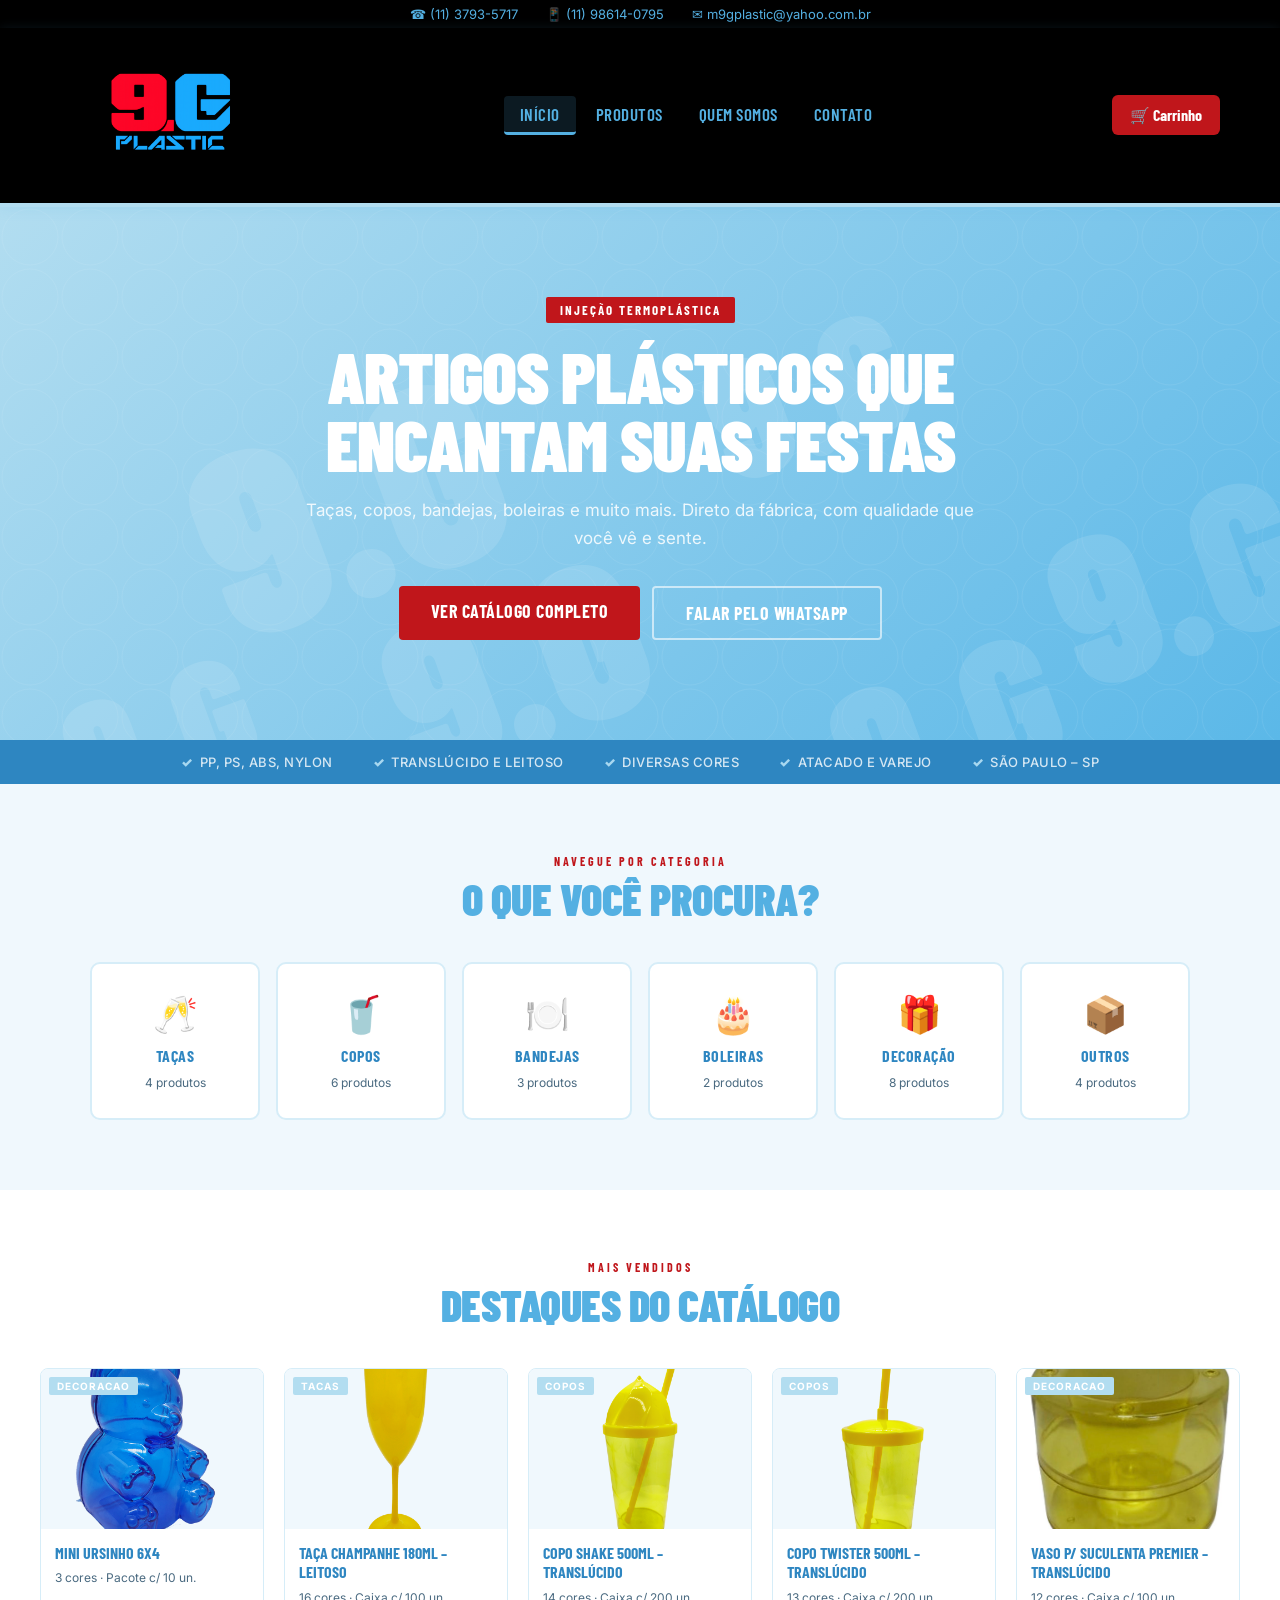
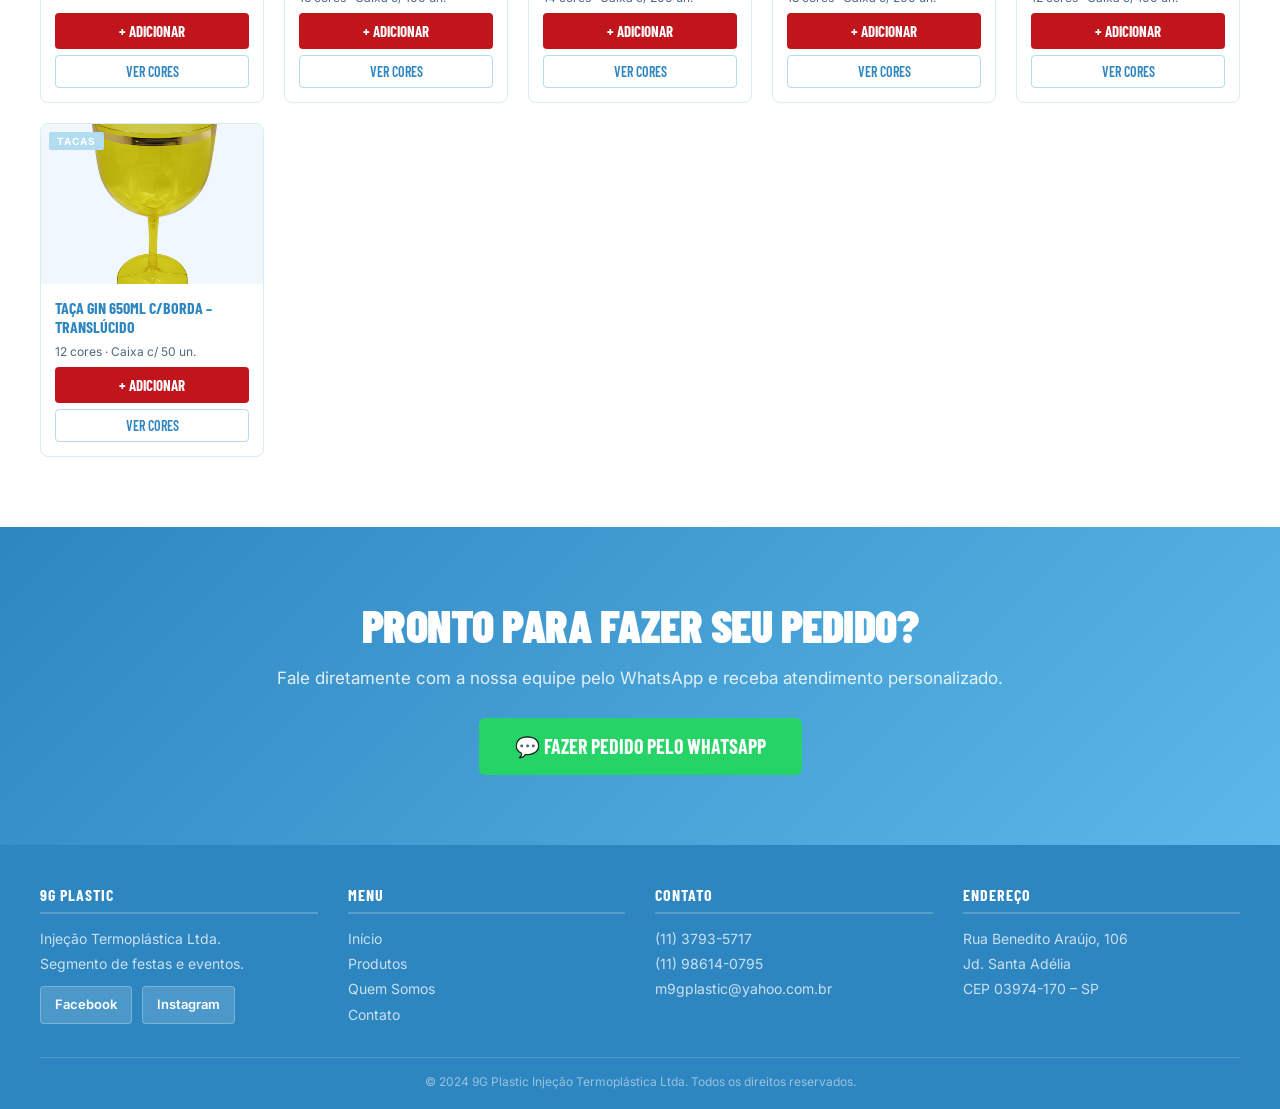
<file: index.html>
<!DOCTYPE html>
<html lang="pt-BR">
<head>
<meta charset="UTF-8">
<meta name="viewport" content="width=device-width, initial-scale=1.0">
<title>9G Plastic – Injeção Termoplástica</title>
<link rel="stylesheet" href="style.css">
<style>
.hero {
  background: linear-gradient(135deg, #b2ddf0 0%, #5BB8E8 100%);
  color: var(--branco);
  padding: 90px 20px 100px;
  text-align: center;
  position: relative;
  overflow: hidden;
}
.hero::before {
  content:'';
  position:absolute;inset:0;
  background:url("data:image/svg+xml,%3Csvg width='60' height='60' xmlns='http://www.w3.org/2000/svg'%3E%3Ccircle cx='30' cy='30' r='28' fill='none' stroke='rgba(255,255,255,.07)' stroke-width='1'/%3E%3C/svg%3E") repeat;
}
.hero-content { position:relative; max-width:700px; margin:0 auto; }
.hero-badge {
  display:inline-block;
  background:var(--vermelho);
  color:var(--branco);
  font-family:'Barlow Condensed',sans-serif;
  font-size:13px; font-weight:700;
  letter-spacing:2px; text-transform:uppercase;
  padding:5px 14px; border-radius:2px; margin-bottom:18px;
}
.hero h1 {
  font-family:'Barlow Condensed',sans-serif;
  font-size:clamp(42px,7vw,72px);
  font-weight:900; line-height:.95;
  letter-spacing:-1px; text-transform:uppercase;
  margin-bottom:20px;
}
.hero p { font-size:17px; color:rgba(255,255,255,.85); line-height:1.6; margin-bottom:34px; }
.hero-ctas { display:flex; gap:12px; justify-content:center; flex-wrap:wrap; }

.trust-bar {
  background: var(--azul-medio);
  color:rgba(255,255,255,.8);
  padding:14px 20px;
}
.trust-inner {
  max-width:1200px; margin:0 auto;
  display:flex; justify-content:center; gap:40px; flex-wrap:wrap;
  font-size:13px; font-weight:500; letter-spacing:.5px; text-transform:uppercase;
}
.trust-inner span { display:flex; align-items:center; gap:7px; }
.trust-inner span::before { content:'✓'; color:#a8d8f0; font-weight:900; }

.cats-section { padding:70px 20px; background:var(--cinza-claro); }
.cats-grid {
  max-width:1100px; margin:0 auto;
  display:grid; grid-template-columns:repeat(auto-fit,minmax(160px,1fr)); gap:16px;
}
.cat-card {
  background:var(--branco);
  border:2px solid var(--cinza-medio);
  border-radius:10px; padding:28px 16px;
  text-align:center; text-decoration:none;
  color:var(--texto);
  transition:all .15s;
  display:flex; flex-direction:column; align-items:center; gap:10px;
}
.cat-card:hover {
  border-color:var(--azul);
  transform:translateY(-3px);
  box-shadow:0 6px 20px rgba(91,184,232,.2);
}
.cat-card .icon { font-size:36px; }
.cat-card .nome {
  font-family:'Barlow Condensed',sans-serif;
  font-size:16px; font-weight:700;
  text-transform:uppercase; letter-spacing:.5px;
  color:var(--azul-medio);
}
.cat-card .qtd { font-size:12px; color:var(--texto-leve); }

.destaque-section { padding:70px 20px; background:var(--branco); }
.produtos-grid {
  max-width:1200px; margin:0 auto;
  display:grid; grid-template-columns:repeat(auto-fill,minmax(200px,1fr)); gap:20px;
}
.produto-card {
  background:var(--branco);
  border:1px solid var(--cinza-medio);
  border-radius:8px; overflow:hidden;
  transition:transform .15s, box-shadow .15s;
  display:flex; flex-direction:column;
}
.produto-card:hover { transform:translateY(-3px); box-shadow:0 8px 24px rgba(91,184,232,.15); }
.produto-thumb {
  background:var(--cinza-claro);
  height:160px; display:flex; align-items:center; justify-content:center;
  overflow:hidden; position:relative;
}
.produto-thumb img { width:100%; height:100%; object-fit:cover; }
.produto-tag {
  position:absolute; top:8px; left:8px;
  background:var(--azul); color:var(--branco);
  font-size:10px; font-weight:700; letter-spacing:1px; text-transform:uppercase;
  padding:3px 8px; border-radius:2px;
}
.produto-info { padding:14px; flex:1; display:flex; flex-direction:column; gap:8px; }
.produto-nome {
  font-family:'Barlow Condensed',sans-serif;
  font-size:16px; font-weight:700; text-transform:uppercase;
  color:var(--azul-medio); line-height:1.2;
}
.produto-sub { font-size:12px; color:var(--texto-leve); }
.produto-actions { margin-top:auto; display:flex; flex-direction:column; gap:6px; }
.btn-add {
  background:var(--vermelho); color:var(--branco);
  border:none; padding:9px 12px; border-radius:4px;
  font-family:'Barlow Condensed',sans-serif;
  font-size:15px; font-weight:700; text-transform:uppercase;
  cursor:pointer; width:100%; transition:background .15s;
}
.btn-add:hover { background:var(--vermelho-dark); }
.btn-ver {
  background:transparent; color:var(--azul-medio);
  border:1.5px solid var(--azul);
  padding:7px 12px; border-radius:4px;
  font-family:'Barlow Condensed',sans-serif;
  font-size:14px; font-weight:600; text-transform:uppercase;
  cursor:pointer; width:100%; text-decoration:none;
  text-align:center; transition:all .15s; display:block;
}
.btn-ver:hover { background:var(--azul); color:var(--branco); }

.cta-section {
  background:linear-gradient(135deg,#2E86C1,#5BB8E8);
  color:var(--branco); padding:70px 20px; text-align:center;
}
.cta-section h2 {
  font-family:'Barlow Condensed',sans-serif;
  font-size:clamp(28px,4vw,46px); font-weight:900;
  text-transform:uppercase; letter-spacing:-0.5px;
  margin-bottom:16px;
}
.cta-section p { font-size:17px; color:rgba(255,255,255,.85); margin-bottom:30px; }
.btn-wpp {
  display:inline-flex; align-items:center; gap:10px;
  background:#25d366; color:var(--branco);
  padding:16px 36px; border-radius:6px;
  font-family:'Barlow Condensed',sans-serif;
  font-size:20px; font-weight:700; text-transform:uppercase;
  text-decoration:none; transition:background .15s;
}
.btn-wpp:hover { background:#1da851; }
</style>
</head>
<body>
<div class="topbar">
  <a href="tel:1137935717">☎ (11) 3793-5717</a>
  <a href="https://api.whatsapp.com/send?phone=5511986140795" target="_blank">📱 (11) 98614-0795</a>
  <a href="mailto:m9gplastic@yahoo.com.br">✉ m9gplastic@yahoo.com.br</a>
</div>

<header>
  <div class="header-inner">
   <a href="index.html" class="logo-area">
    <img src="logo.png" alt="9.G Plastic" class="logo-img">
</a>
    <nav>
      <a href="index.html" class="active">Início</a>
      <a href="produtos.html">Produtos</a>
      <a href="quem-somos.html">Quem Somos</a>
      <a href="contato.html">Contato</a>
    </nav>
    <button class="cart-btn" id="cartToggle">🛒 Carrinho <span class="cart-badge" id="cartBadge">0</span></button>
  </div>
</header>

<section class="hero">
  <div class="watermarks">
    <span class="wm wm1">9.G</span>
    <span class="wm wm2">9.G</span>
    <span class="wm wm3">9.G</span>
    <span class="wm wm4">9.G</span>
    <span class="wm wm5">9.G</span>
    <span class="wm wm6">9.G</span>
    <span class="wm wm7">9.G</span>
    <span class="wm wm8">9.G</span>
    <span class="wm wm9">9.G</span>
    <span class="wm wm10">9.G</span>
    <span class="wm wm11">9.G</span>
    <span class="wm wm12">9.G</span>
</div>
  <div class="hero-content">
    <span class="hero-badge">Injeção Termoplástica</span>
    <h1>Artigos plásticos que encantam suas festas</h1>
    <p>Taças, copos, bandejas, boleiras e muito mais. Direto da fábrica, com qualidade que você vê e sente.</p>
    <div class="hero-ctas">
      <a href="produtos.html" class="btn-primary">Ver Catálogo Completo</a>
      <a href="https://api.whatsapp.com/send?phone=5511986140795&text=Olá, gostaria de fazer um pedido!" target="_blank" class="btn-secondary">Falar pelo WhatsApp</a>
    </div>
  </div>
</section>

<div class="trust-bar">
  <div class="trust-inner">
    <span>PP, PS, ABS, Nylon</span>
    <span>Translúcido e Leitoso</span>
    <span>Diversas Cores</span>
    <span>Atacado e Varejo</span>
    <span>São Paulo – SP</span>
  </div>
</div>

<section class="cats-section">
  <span class="section-label">Navegue por categoria</span>
  <div class="section-title">O que você procura?</div>
  <div class="cats-grid">
    <a href="produtos.html?cat=tacas" class="cat-card"><div class="icon">🥂</div><div class="nome">Taças</div><div class="qtd">4 produtos</div></a>
    <a href="produtos.html?cat=copos" class="cat-card"><div class="icon">🥤</div><div class="nome">Copos</div><div class="qtd">6 produtos</div></a>
    <a href="produtos.html?cat=bandejas" class="cat-card"><div class="icon">🍽️</div><div class="nome">Bandejas</div><div class="qtd">3 produtos</div></a>
    <a href="produtos.html?cat=boleiras" class="cat-card"><div class="icon">🎂</div><div class="nome">Boleiras</div><div class="qtd">2 produtos</div></a>
    <a href="produtos.html?cat=decoracao" class="cat-card"><div class="icon">🎁</div><div class="nome">Decoração</div><div class="qtd">8 produtos</div></a>
    <a href="produtos.html?cat=outros" class="cat-card"><div class="icon">📦</div><div class="nome">Outros</div><div class="qtd">4 produtos</div></a>
  </div>
</section>

<section class="destaque-section">
  <span class="section-label">Mais vendidos</span>
  <div class="section-title">Destaques do Catálogo</div>
  <div class="produtos-grid" id="destaqueGrid"></div>
</section>

<section class="cta-section">
  <h2>Pronto para fazer seu pedido?</h2>
  <p>Fale diretamente com a nossa equipe pelo WhatsApp e receba atendimento personalizado.</p>
  <a href="https://api.whatsapp.com/send?phone=5511986140795&text=Olá,%20gostaria%20de%20fazer%20um%20pedido!" target="_blank" class="btn-wpp">💬 Fazer Pedido pelo WhatsApp</a>
</section>

<footer>
  <div class="footer-inner">
    <div class="footer-col">
      <h4>9G Plastic</h4>
      <p>Injeção Termoplástica Ltda.</p>
      <p>Segmento de festas e eventos.</p>
      <div class="footer-social">
        <a href="https://www.facebook.com/9G-Plastic-244646442301526/" target="_blank">Facebook</a>
        <a href="https://www.instagram.com/9gplastic/" target="_blank">Instagram</a>
      </div>
    </div>
    <div class="footer-col">
      <h4>Menu</h4>
      <a href="index.html">Início</a>
      <a href="produtos.html">Produtos</a>
      <a href="quem-somos.html">Quem Somos</a>
      <a href="contato.html">Contato</a>
    </div>
    <div class="footer-col">
      <h4>Contato</h4>
      <p>(11) 3793-5717</p>
      <p>(11) 98614-0795</p>
      <p>m9gplastic@yahoo.com.br</p>
    </div>
    <div class="footer-col">
      <h4>Endereço</h4>
      <p>Rua Benedito Araújo, 106</p>
      <p>Jd. Santa Adélia</p>
      <p>CEP 03974-170 – SP</p>
    </div>
  </div>
  <div class="footer-bottom">© 2024 9G Plastic Injeção Termoplástica Ltda. Todos os direitos reservados.</div>
</footer>

<!-- CART -->
<div class="cart-overlay" id="cartOverlay">
  <div class="cart-panel">
    <div class="cart-header"><h2>🛒 Carrinho</h2><button class="cart-close" id="cartClose">✕</button></div>
    <div class="cart-items" id="cartItems"><div class="cart-empty"><div class="icon">🛒</div><p>Carrinho vazio.</p></div></div>
    <div class="cart-footer">
      <div class="cart-count-lbl" id="cartCountLbl"></div>
      <div class="cart-total-row"><span class="lbl">Total</span><span class="val" id="cartTotal">0 produtos</span></div>
      <a href="#" class="btn-checkout" id="btnCheckout">💬 Enviar pelo WhatsApp</a>
      <button class="btn-clear-cart" id="btnClearCart">Limpar carrinho</button>
    </div>
  </div>
</div>
<div class="toast" id="toast"></div>

<script src="products.js"></script>  
<script src="app.js"></script>
<script>
const DESTAQUES_NOMES = [
  "Mini Ursinho 6x4",
  "Taça Champanhe 180ml – Leitoso",
  "Copo Shake 500ml – Translúcido",
  "Copo Twister 500ml – Translúcido",
  "Vaso p/ Suculenta Premier – Translúcido",
  "Taça Gin 650ml C/Borda – Translúcido"
];
const grid = document.getElementById('destaqueGrid');
DESTAQUES_NOMES.forEach(nome => {
  const p = PRODUCTS.find(x => x.name === nome);
  if (!p) return;
  const card = document.createElement('div');
  card.className = 'produto-card';
  card.innerHTML = `
    <div class="produto-thumb">
      <img src="${p.cores[0].img}" alt="${p.name}" onerror="this.style.display='none'">
      <span class="produto-tag">${p.cat}</span>
    </div>
    <div class="produto-info">
      <div class="produto-nome">${p.name}</div>
      <div class="produto-sub">${p.cores.length} cores · ${p.caixa}</div>
      <div class="produto-actions">
        <button class="btn-add" onclick="addToCart(PRODUCTS.find(x=>x.id==${p.id}), '${p.cores[0].nome}')">+ Adicionar</button>
        <a href="produtos.html#produto-${p.id}" class="btn-ver">Ver Cores</a>
      </div>
    </div>`;
  grid.appendChild(card);
});
initCart();
</script>
</body>
</html>
</file>
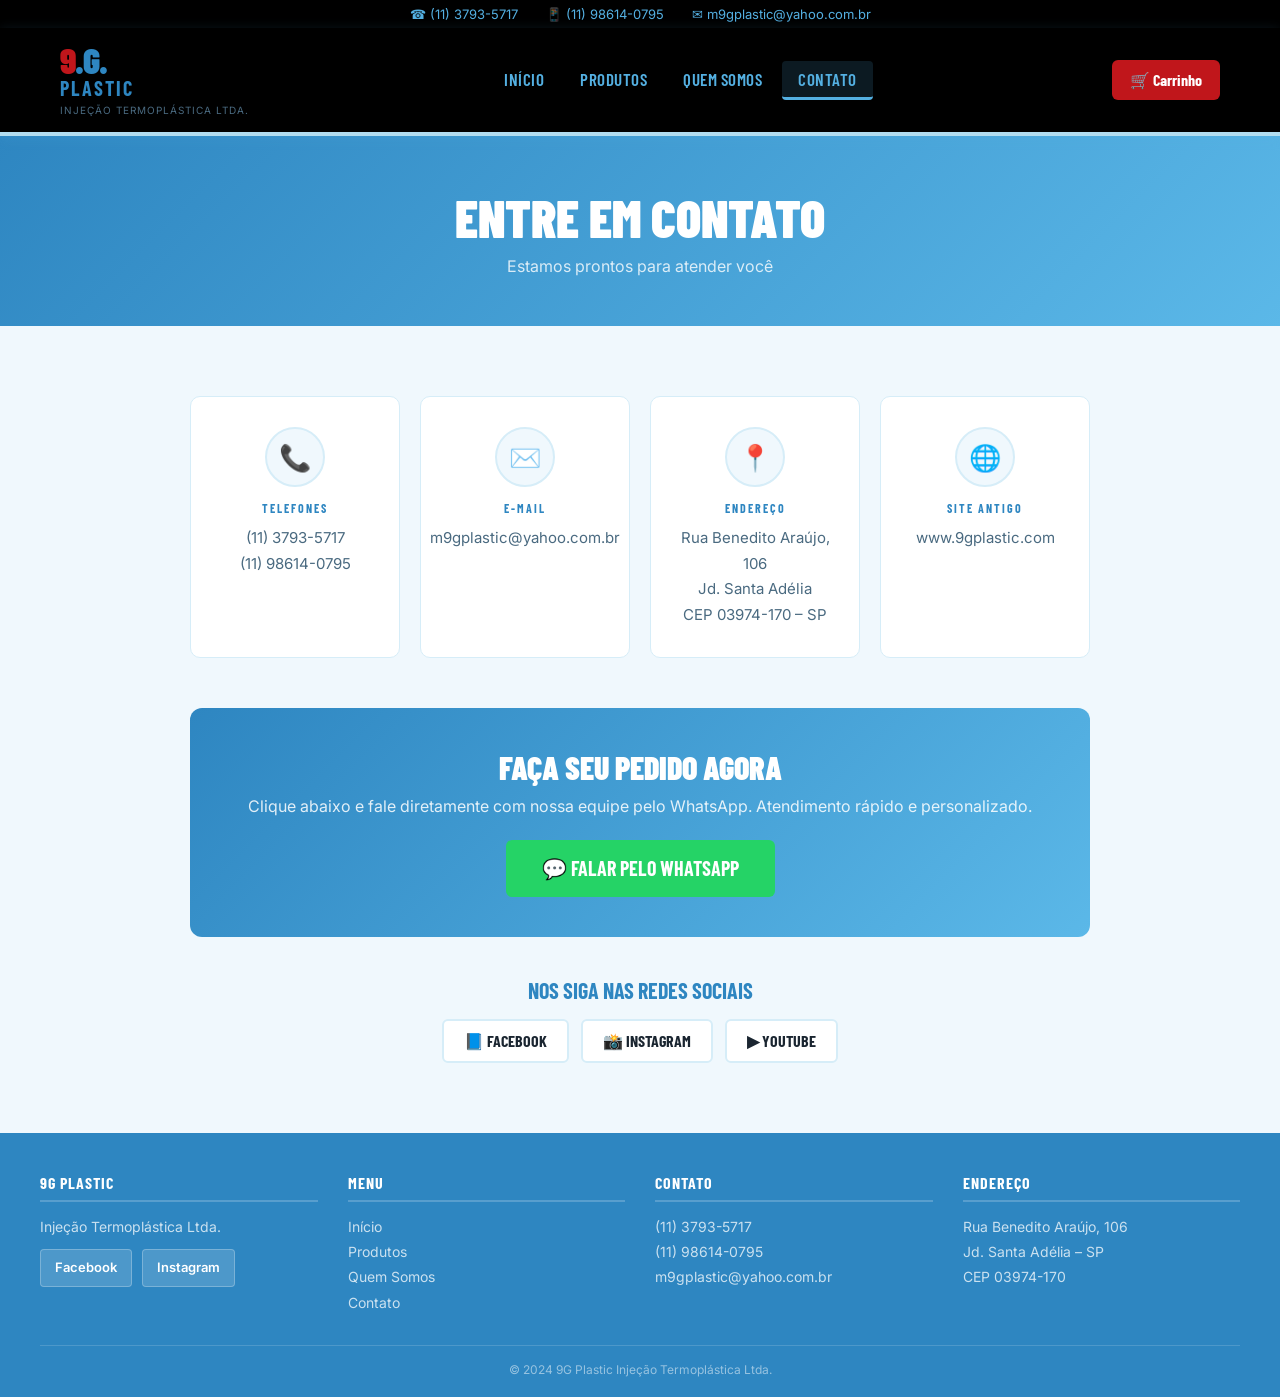
<file: contato.html>
<!DOCTYPE html>
<html lang="pt-BR">
<head>
<meta charset="UTF-8">
<meta name="viewport" content="width=device-width, initial-scale=1.0">
<title>Contato – 9G Plastic</title>
<link rel="stylesheet" href="style.css">
<style>
.page-hero {
  background:linear-gradient(135deg,#2E86C1,#5BB8E8);
  color:var(--branco); padding:50px 20px; text-align:center;
}
.page-hero h1 {
  font-family:'Barlow Condensed',sans-serif;
  font-size:clamp(32px,5vw,52px); font-weight:900; text-transform:uppercase;
}
.page-hero p { font-size:16px; color:rgba(255,255,255,.8); margin-top:8px; }

.contato-section { padding:70px 20px; background:var(--cinza-claro); }
.contato-inner { max-width:900px; margin:0 auto; }

.cards-grid {
  display:grid; grid-template-columns:repeat(auto-fit,minmax(200px,1fr));
  gap:20px; margin-bottom:50px;
}
.contact-card {
  background:var(--branco);
  border:1px solid var(--cinza-medio);
  border-radius:10px; padding:30px 20px;
  text-align:center;
  transition:transform .15s, box-shadow .15s;
  display:flex; flex-direction:column; align-items:center; gap:0;
}
.contact-card:hover { transform:translateY(-3px); box-shadow:0 6px 20px rgba(91,184,232,.15); }
.contact-card .icon-wrap {
  width:60px; height:60px;
  background:var(--cinza-claro); border:2px solid var(--cinza-medio);
  border-radius:50%;
  display:flex; align-items:center; justify-content:center;
  font-size:26px; margin-bottom:14px;
  transition:background .15s, border-color .15s;
}
.contact-card:hover .icon-wrap { background:var(--azul); border-color:var(--azul); }
.contact-card .lbl {
  font-family:'Barlow Condensed',sans-serif;
  font-size:12px; font-weight:700; letter-spacing:2px; text-transform:uppercase;
  color:var(--azul-medio); margin-bottom:10px;
}
.contact-card p, .contact-card a {
  font-size:15px; color:var(--texto-leve); line-height:1.7;
  text-decoration:none; display:block;
}
.contact-card a:hover { color:var(--azul-medio); }

.wpp-section {
  background:linear-gradient(135deg,#2E86C1,#5BB8E8);
  border-radius:12px; padding:40px 30px;
  text-align:center; color:var(--branco); margin-bottom:40px;
}
.wpp-section h2 {
  font-family:'Barlow Condensed',sans-serif;
  font-size:32px; font-weight:900; text-transform:uppercase;
  margin-bottom:10px;
}
.wpp-section p { font-size:16px; color:rgba(255,255,255,.85); margin-bottom:24px; }
.btn-wpp {
  display:inline-flex; align-items:center; gap:10px;
  background:#25d366; color:var(--branco);
  padding:16px 36px; border-radius:6px;
  font-family:'Barlow Condensed',sans-serif;
  font-size:20px; font-weight:700; text-transform:uppercase;
  text-decoration:none; transition:background .15s;
}
.btn-wpp:hover { background:#1da851; }

.redes-section { text-align:center; }
.redes-section h3 {
  font-family:'Barlow Condensed',sans-serif;
  font-size:22px; font-weight:700; text-transform:uppercase;
  color:var(--azul-medio); margin-bottom:16px;
}
.redes-grid { display:flex; gap:12px; justify-content:center; flex-wrap:wrap; }
.rede-btn {
  display:inline-flex; align-items:center; gap:8px;
  background:var(--branco); border:2px solid var(--cinza-medio);
  color:var(--texto); padding:10px 20px; border-radius:6px;
  font-family:'Barlow Condensed',sans-serif;
  font-size:16px; font-weight:700; text-transform:uppercase;
  text-decoration:none; transition:all .15s;
}
.rede-btn:hover { border-color:var(--azul); color:var(--azul-medio); background:var(--cinza-claro); }

@media(max-width:600px){
  .cards-grid { grid-template-columns:1fr 1fr; }
}
</style>
</head>
<body>
<div class="topbar">
  <a href="tel:1137935717">☎ (11) 3793-5717</a>
  <a href="https://api.whatsapp.com/send?phone=5511986140795" target="_blank">📱 (11) 98614-0795</a>
  <a href="mailto:m9gplastic@yahoo.com.br">✉ m9gplastic@yahoo.com.br</a>
</div>
<header>
  <div class="header-inner">
    <a href="index.html" class="logo-area">
      <div class="brand"><span class="nine">9</span><span class="g">.G.</span><span class="plastic">PLASTIC</span></div>
      <small>INJEÇÃO TERMOPLÁSTICA LTDA.</small>
    </a>
    <nav>
      <a href="index.html">Início</a>
      <a href="produtos.html">Produtos</a>
      <a href="quem-somos.html">Quem Somos</a>
      <a href="contato.html" class="active">Contato</a>
    </nav>
    <button class="cart-btn" id="cartToggle">🛒 Carrinho <span class="cart-badge" id="cartBadge">0</span></button>
  </div>
</header>

<div class="page-hero">
  <h1>Entre em Contato</h1>
  <p>Estamos prontos para atender você</p>
</div>

<section class="contato-section">
  <div class="contato-inner">
    <div class="cards-grid">
      <div class="contact-card">
        <div class="icon-wrap">📞</div>
        <div class="lbl">Telefones</div>
        <a href="tel:1137935717">(11) 3793-5717</a>
        <a href="tel:11986140795">(11) 98614-0795</a>
      </div>
      <div class="contact-card">
        <div class="icon-wrap">✉️</div>
        <div class="lbl">E-mail</div>
        <a href="mailto:m9gplastic@yahoo.com.br">m9gplastic@yahoo.com.br</a>
      </div>
      <div class="contact-card">
        <div class="icon-wrap">📍</div>
        <div class="lbl">Endereço</div>
        <p>Rua Benedito Araújo, 106</p>
        <p>Jd. Santa Adélia</p>
        <p>CEP 03974-170 – SP</p>
      </div>
      <div class="contact-card">
        <div class="icon-wrap">🌐</div>
        <div class="lbl">Site Antigo</div>
        <a href="https://www.9gplastic.com" target="_blank">www.9gplastic.com</a>
      </div>
    </div>

    <div class="wpp-section">
      <h2>Faça seu Pedido Agora</h2>
      <p>Clique abaixo e fale diretamente com nossa equipe pelo WhatsApp. Atendimento rápido e personalizado.</p>
      <a href="https://api.whatsapp.com/send?phone=5511986140795&text=Olá,%20gostaria%20de%20fazer%20um%20pedido!" target="_blank" class="btn-wpp">💬 Falar pelo WhatsApp</a>
    </div>

    <div class="redes-section">
      <h3>Nos Siga nas Redes Sociais</h3>
      <div class="redes-grid">
        <a href="https://www.facebook.com/9G-Plastic-244646442301526/" target="_blank" class="rede-btn">📘 Facebook</a>
        <a href="https://www.instagram.com/9gplastic/" target="_blank" class="rede-btn">📸 Instagram</a>
        <a href="https://www.youtube.com/channel/UCv9N7uiq5_ZxMalJtCDjwcg" target="_blank" class="rede-btn">▶ YouTube</a>
      </div>
    </div>
  </div>
</section>

<footer>
  <div class="footer-inner">
    <div class="footer-col">
      <h4>9G Plastic</h4>
      <p>Injeção Termoplástica Ltda.</p>
      <div class="footer-social">
        <a href="https://www.facebook.com/9G-Plastic-244646442301526/" target="_blank">Facebook</a>
        <a href="https://www.instagram.com/9gplastic/" target="_blank">Instagram</a>
      </div>
    </div>
    <div class="footer-col">
      <h4>Menu</h4>
      <a href="index.html">Início</a>
      <a href="produtos.html">Produtos</a>
      <a href="quem-somos.html">Quem Somos</a>
      <a href="contato.html">Contato</a>
    </div>
    <div class="footer-col">
      <h4>Contato</h4>
      <p>(11) 3793-5717</p>
      <p>(11) 98614-0795</p>
      <p>m9gplastic@yahoo.com.br</p>
    </div>
    <div class="footer-col">
      <h4>Endereço</h4>
      <p>Rua Benedito Araújo, 106</p>
      <p>Jd. Santa Adélia – SP</p>
      <p>CEP 03974-170</p>
    </div>
  </div>
  <div class="footer-bottom">© 2024 9G Plastic Injeção Termoplástica Ltda.</div>
</footer>

<div class="cart-overlay" id="cartOverlay">
  <div class="cart-panel">
    <div class="cart-header"><h2>🛒 Carrinho</h2><button class="cart-close" id="cartClose">✕</button></div>
    <div class="cart-items" id="cartItems"><div class="cart-empty"><div class="icon">🛒</div><p>Carrinho vazio.</p></div></div>
    <div class="cart-footer">
      <div class="cart-count-lbl" id="cartCountLbl"></div>
      <div class="cart-total-row"><span class="lbl">Total</span><span class="val" id="cartTotal">0 produtos</span></div>
      <a href="#" class="btn-checkout" id="btnCheckout">💬 Enviar pelo WhatsApp</a>
      <button class="btn-clear-cart" id="btnClearCart">Limpar carrinho</button>
    </div>
  </div>
</div>
<div class="toast" id="toast"></div>
<script src="app.js"></script>
<script>initCart();</script>
</body>
</html>
</file>
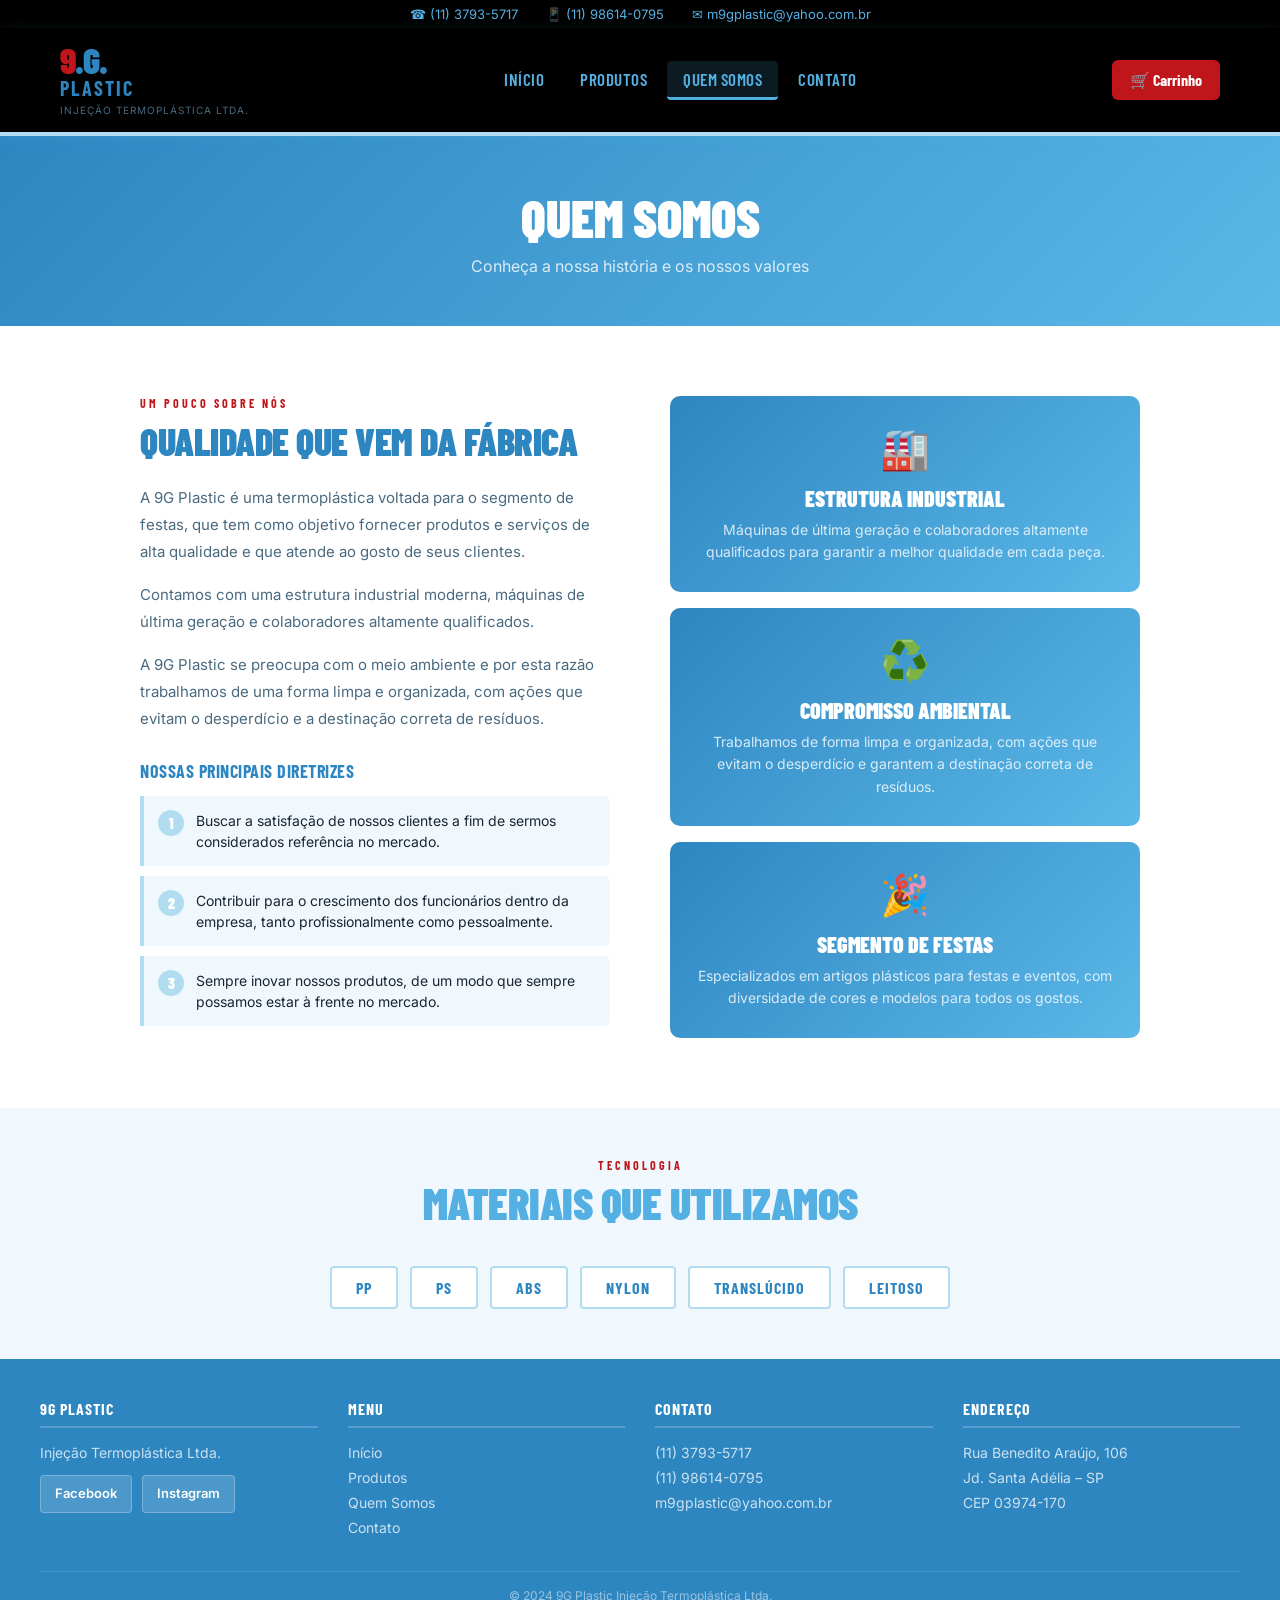
<file: quem-somos.html>
<!DOCTYPE html>
<html lang="pt-BR">
<head>
<meta charset="UTF-8">
<meta name="viewport" content="width=device-width, initial-scale=1.0">
<title>Quem Somos – 9G Plastic</title>
<link rel="stylesheet" href="style.css">
<style>
.page-hero {
  background:linear-gradient(135deg,#2E86C1,#5BB8E8);
  color:var(--branco); padding:50px 20px; text-align:center;
}
.page-hero h1 {
  font-family:'Barlow Condensed',sans-serif;
  font-size:clamp(32px,5vw,52px); font-weight:900; text-transform:uppercase;
}
.page-hero p { font-size:16px; color:rgba(255,255,255,.8); margin-top:8px; }

.sobre-section { padding:70px 20px; background:var(--branco); }
.sobre-inner {
  max-width:1000px; margin:0 auto;
  display:grid; grid-template-columns:1fr 1fr; gap:60px; align-items:start;
}
.sobre-text h2 {
  font-family:'Barlow Condensed',sans-serif;
  font-size:clamp(26px,3vw,38px); font-weight:900;
  text-transform:uppercase; color:var(--azul-medio);
  margin-bottom:20px; letter-spacing:-0.5px;
}
.sobre-text p { color:var(--texto-leve); line-height:1.8; margin-bottom:16px; font-size:15px; }

.diretrizes { margin-top:28px; }
.diretrizes h3 {
  font-family:'Barlow Condensed',sans-serif;
  font-size:18px; font-weight:700; text-transform:uppercase;
  color:var(--azul-medio); margin-bottom:14px; letter-spacing:.5px;
}
.diretriz-item {
  display:flex; gap:12px; align-items:flex-start;
  padding:14px; background:var(--cinza-claro);
  border-left:4px solid var(--azul);
  border-radius:0 6px 6px 0; margin-bottom:10px;
}
.diretriz-item .num {
  background:var(--azul); color:var(--branco);
  width:26px; height:26px; border-radius:50%;
  font-family:'Barlow Condensed',sans-serif;
  font-size:15px; font-weight:900;
  display:flex; align-items:center; justify-content:center;
  flex-shrink:0;
}
.diretriz-item p { font-size:14px; color:var(--texto); line-height:1.5; margin:0; }

.sobre-visual { display:flex; flex-direction:column; gap:16px; }
.visual-card {
  background:linear-gradient(135deg,#2E86C1,#5BB8E8);
  border-radius:10px; padding:28px 24px; color:var(--branco); text-align:center;
}
.visual-card .icon { font-size:40px; margin-bottom:12px; }
.visual-card h3 {
  font-family:'Barlow Condensed',sans-serif;
  font-size:22px; font-weight:900; text-transform:uppercase;
  margin-bottom:8px;
}
.visual-card p { font-size:14px; color:rgba(255,255,255,.8); line-height:1.6; }

.materiais-section { padding:50px 20px; background:var(--cinza-claro); text-align:center; }
.materiais-grid {
  max-width:800px; margin:0 auto;
  display:flex; flex-wrap:wrap; gap:12px; justify-content:center;
}
.material-chip {
  background:var(--branco); border:2px solid var(--azul);
  color:var(--azul-medio);
  font-family:'Barlow Condensed',sans-serif;
  font-size:16px; font-weight:700; letter-spacing:1px; text-transform:uppercase;
  padding:10px 24px; border-radius:4px;
}

@media(max-width:768px){
  .sobre-inner { grid-template-columns:1fr; gap:30px; }
}
</style>
</head>
<body>
<div class="topbar">
  <a href="tel:1137935717">☎ (11) 3793-5717</a>
  <a href="https://api.whatsapp.com/send?phone=5511986140795" target="_blank">📱 (11) 98614-0795</a>
  <a href="mailto:m9gplastic@yahoo.com.br">✉ m9gplastic@yahoo.com.br</a>
</div>
<header>
  <div class="header-inner">
    <a href="index.html" class="logo-area">
      <div class="brand"><span class="nine">9</span><span class="g">.G.</span><span class="plastic">PLASTIC</span></div>
      <small>INJEÇÃO TERMOPLÁSTICA LTDA.</small>
    </a>
    <nav>
      <a href="index.html">Início</a>
      <a href="produtos.html">Produtos</a>
      <a href="quem-somos.html" class="active">Quem Somos</a>
      <a href="contato.html">Contato</a>
    </nav>
    <button class="cart-btn" id="cartToggle">🛒 Carrinho <span class="cart-badge" id="cartBadge">0</span></button>
  </div>
</header>

<div class="page-hero">
  <h1>Quem Somos</h1>
  <p>Conheça a nossa história e os nossos valores</p>
</div>

<section class="sobre-section">
  <div class="sobre-inner">
    <div class="sobre-text">
      <span class="section-label" style="text-align:left">Um Pouco Sobre Nós</span>
      <h2>Qualidade que vem da fábrica</h2>
      <p>A 9G Plastic é uma termoplástica voltada para o segmento de festas, que tem como objetivo fornecer produtos e serviços de alta qualidade e que atende ao gosto de seus clientes.</p>
      <p>Contamos com uma estrutura industrial moderna, máquinas de última geração e colaboradores altamente qualificados.</p>
      <p>A 9G Plastic se preocupa com o meio ambiente e por esta razão trabalhamos de uma forma limpa e organizada, com ações que evitam o desperdício e a destinação correta de resíduos.</p>

      <div class="diretrizes">
        <h3>Nossas Principais Diretrizes</h3>
        <div class="diretriz-item">
          <div class="num">1</div>
          <p>Buscar a satisfação de nossos clientes a fim de sermos considerados referência no mercado.</p>
        </div>
        <div class="diretriz-item">
          <div class="num">2</div>
          <p>Contribuir para o crescimento dos funcionários dentro da empresa, tanto profissionalmente como pessoalmente.</p>
        </div>
        <div class="diretriz-item">
          <div class="num">3</div>
          <p>Sempre inovar nossos produtos, de um modo que sempre possamos estar à frente no mercado.</p>
        </div>
      </div>
    </div>

    <div class="sobre-visual">
      <div class="visual-card">
        <div class="icon">🏭</div>
        <h3>Estrutura Industrial</h3>
        <p>Máquinas de última geração e colaboradores altamente qualificados para garantir a melhor qualidade em cada peça.</p>
      </div>
      <div class="visual-card">
        <div class="icon">♻️</div>
        <h3>Compromisso Ambiental</h3>
        <p>Trabalhamos de forma limpa e organizada, com ações que evitam o desperdício e garantem a destinação correta de resíduos.</p>
      </div>
      <div class="visual-card">
        <div class="icon">🎉</div>
        <h3>Segmento de Festas</h3>
        <p>Especializados em artigos plásticos para festas e eventos, com diversidade de cores e modelos para todos os gostos.</p>
      </div>
    </div>
  </div>
</section>

<section class="materiais-section">
  <span class="section-label">Tecnologia</span>
  <div class="section-title">Materiais que Utilizamos</div>
  <div class="materiais-grid">
    <div class="material-chip">PP</div>
    <div class="material-chip">PS</div>
    <div class="material-chip">ABS</div>
    <div class="material-chip">Nylon</div>
    <div class="material-chip">Translúcido</div>
    <div class="material-chip">Leitoso</div>
  </div>
</section>

<footer>
  <div class="footer-inner">
    <div class="footer-col">
      <h4>9G Plastic</h4>
      <p>Injeção Termoplástica Ltda.</p>
      <div class="footer-social">
        <a href="https://www.facebook.com/9G-Plastic-244646442301526/" target="_blank">Facebook</a>
        <a href="https://www.instagram.com/9gplastic/" target="_blank">Instagram</a>
      </div>
    </div>
    <div class="footer-col">
      <h4>Menu</h4>
      <a href="index.html">Início</a>
      <a href="produtos.html">Produtos</a>
      <a href="quem-somos.html">Quem Somos</a>
      <a href="contato.html">Contato</a>
    </div>
    <div class="footer-col">
      <h4>Contato</h4>
      <p>(11) 3793-5717</p>
      <p>(11) 98614-0795</p>
      <p>m9gplastic@yahoo.com.br</p>
    </div>
    <div class="footer-col">
      <h4>Endereço</h4>
      <p>Rua Benedito Araújo, 106</p>
      <p>Jd. Santa Adélia – SP</p>
      <p>CEP 03974-170</p>
    </div>
  </div>
  <div class="footer-bottom">© 2024 9G Plastic Injeção Termoplástica Ltda.</div>
</footer>

<div class="cart-overlay" id="cartOverlay">
  <div class="cart-panel">
    <div class="cart-header"><h2>🛒 Carrinho</h2><button class="cart-close" id="cartClose">✕</button></div>
    <div class="cart-items" id="cartItems"><div class="cart-empty"><div class="icon">🛒</div><p>Carrinho vazio.</p></div></div>
    <div class="cart-footer">
      <div class="cart-count-lbl" id="cartCountLbl"></div>
      <div class="cart-total-row"><span class="lbl">Total</span><span class="val" id="cartTotal">0 produtos</span></div>
      <a href="#" class="btn-checkout" id="btnCheckout">💬 Enviar pelo WhatsApp</a>
      <button class="btn-clear-cart" id="btnClearCart">Limpar carrinho</button>
    </div>
  </div>
</div>
<div class="toast" id="toast"></div>
<script src="app.js"></script>
<script>initCart();</script>
</body>
</html>
</file>
<file: style.css>
@import url('https://fonts.googleapis.com/css2?family=Barlow+Condensed:wght@400;600;700;900&family=Inter:wght@400;500;600&display=swap');

:root {
  --azul: #b2ddf0;
  --azul-medio: #2E86C1;
  --vermelho: #C0161B;
  --vermelho-dark: #8f0f13;
  --branco: #ffffff;
  --cinza-claro: #f0f8fd;
  --cinza-medio: #d6edf8;
  --texto: #1a2530;
  --texto-leve: #4a6a80;
}

* { margin: 0; padding: 0; box-sizing: border-box; }

body {
  font-family: 'Inter', sans-serif;
  color: var(--azul);
  background: var(--branco);
  overflow-x: hidden;
}

/* ── TOPBAR ── */
.topbar {
  background: #000;
  color: #54b0e2;
  font-size: 13px;
  padding: 6px 0;
  text-align: center;
}
.topbar a { color: #54b0e2; text-decoration: none; margin: 0 12px; }
.topbar a:hover { color: #8fd7ff; }

/* ── HEADER ── */
header {
  background: #000;
  border-bottom: 4px solid var(--azul);
  position: sticky;
  top: 0;
  z-index: 1000;
  box-shadow: 0 2px 12px rgba(91,184,232,.15);
}
.header-inner {
  max-width: 1200px;
  margin: 0 auto;
  padding: 14px 20px;
  display: flex;
  align-items: center;
  gap: 20px;
}
.logo-area { flex: 0 0 auto; text-decoration: none; }
.logo-img{
    display:block;
    width:220px;
    height:auto;
    object-fit:contain;
}

.brand {
  font-family: 'Barlow Condensed', sans-serif;
  font-size: 36px;
  font-weight: 900;
  line-height: 1;
  letter-spacing: -1px;
}
.brand .nine { color: var(--vermelho); }
.brand .g { color: var(--azul-medio); }
.brand .plastic { color: var(--azul-medio); font-size: 20px; font-weight: 700; letter-spacing: 2px; display: block; }
.logo-area small { font-size: 10px; color: var(--texto-leve); letter-spacing: 1px; }

nav { flex: 1; display: flex; justify-content: center; gap: 4px; flex-wrap: wrap; }
nav a {
  font-family: 'Barlow Condensed', sans-serif;
  font-size: 17px;
  font-weight: 600;
  letter-spacing: .5px;
  text-transform: uppercase;
  color: #54b0e2;
  text-decoration: none;
  padding: 8px 16px;
  border-radius: 4px;
  transition: background .15s, color .15s;
  border-bottom: 3px solid transparent;
}
nav a:hover,
nav a.active {
  background: rgba(84,176,226,.15);
  color: #54b0e2;
  border-bottom-color: #54b0e2;

}

.cart-btn {
  position: relative;
  background: var(--vermelho);
  color: var(--branco);
  border: none;
  padding: 10px 18px;
  border-radius: 6px;
  font-family: 'Barlow Condensed', sans-serif;
  font-size: 16px;
  font-weight: 700;
  cursor: pointer;
  display: flex;
  align-items: center;
  gap: 8px;
  transition: background .15s;
  white-space: nowrap;
  text-decoration: none;
}
.cart-btn:hover { background: var(--vermelho-dark); }
.cart-badge {
  background: var(--branco);
  color: var(--vermelho);
  border-radius: 50%;
  width: 20px;
  height: 20px;
  font-size: 12px;
  font-weight: 700;
  display: none;
  align-items: center;
  justify-content: center;
}
.cart-badge.visible { display: flex; }

/* ── FOOTER ── */
footer {
  background: var(--azul-medio);
  color: rgba(255,255,255,.8);
  padding: 40px 20px 20px;
}
.footer-inner {
  max-width: 1200px;
  margin: 0 auto;
  display: grid;
  grid-template-columns: repeat(auto-fit, minmax(200px, 1fr));
  gap: 30px;
  margin-bottom: 30px;
}
.footer-col h4 {
  font-family: 'Barlow Condensed', sans-serif;
  font-size: 16px;
  font-weight: 700;
  letter-spacing: 1px;
  text-transform: uppercase;
  color: var(--branco);
  margin-bottom: 12px;
  border-bottom: 2px solid rgba(255,255,255,.2);
  padding-bottom: 8px;
}
.footer-col p, .footer-col a {
  font-size: 14px;
  color: rgba(255,255,255,.75);
  line-height: 1.8;
  text-decoration: none;
  display: block;
}
.footer-col a:hover { color: var(--branco); }
.footer-social { display: flex; gap: 10px; margin-top: 10px; }
.footer-social a {
  background: rgba(255,255,255,.15);
  border: 1px solid rgba(255,255,255,.25);
  color: var(--branco);
  padding: 6px 14px;
  border-radius: 4px;
  font-size: 13px;
  font-weight: 600;
  display: inline-block;
  transition: background .15s;
}
.footer-social a:hover { background: rgba(255,255,255,.25); }
.footer-bottom {
  border-top: 1px solid rgba(255,255,255,.15);
  padding-top: 16px;
  text-align: center;
  font-size: 12px;
  color: rgba(255,255,255,.5);
  max-width: 1200px;
  margin: 0 auto;
}

/* ── BUTTONS ── */
.btn-primary {
  background: var(--vermelho);
  color: var(--branco);
  padding: 14px 32px;
  border-radius: 4px;
  font-family: 'Barlow Condensed', sans-serif;
  font-size: 18px;
  font-weight: 700;
  letter-spacing: .5px;
  text-transform: uppercase;
  text-decoration: none;
  border: none;
  cursor: pointer;
  transition: background .15s, transform .1s;
  display: inline-block;
}
.btn-primary:hover { background: var(--vermelho-dark); transform: translateY(-1px); }

.btn-secondary {
  background: transparent;
  color: var(--branco);
  border: 2px solid rgba(255,255,255,.6);
  padding: 14px 32px;
  border-radius: 4px;
  font-family: 'Barlow Condensed', sans-serif;
  font-size: 18px;
  font-weight: 700;
  letter-spacing: .5px;
  text-transform: uppercase;
  text-decoration: none;
  transition: all .15s;
  display: inline-block;
}
.btn-secondary:hover { border-color: var(--branco); background: rgba(255,255,255,.1); }

/* ── SECTION ── */
.section-label {
  font-family: 'Barlow Condensed', sans-serif;
  font-size: 12px;
  font-weight: 700;
  letter-spacing: 3px;
  text-transform: uppercase;
  color: var(--vermelho);
  margin-bottom: 8px;
  display: block;
  text-align: center;
}
.section-title {
  font-family: 'Barlow Condensed', sans-serif;
  font-size: clamp(28px, 4vw, 44px);
  font-weight: 900;
  letter-spacing: -0.5px;
  line-height: 1.05;
  text-transform: uppercase;
  color: #54b0e2;
  margin-bottom: 40px;
  text-align: center;
}

/* ── CART OVERLAY ── */
.cart-overlay {
  position: fixed;
  inset: 0;
  background: rgba(0,0,0,.5);
  z-index: 2000;
  opacity: 0;
  pointer-events: none;
  transition: opacity .2s;
}
.cart-overlay.open { opacity: 1; pointer-events: all; }
.cart-panel {
  position: absolute;
  right: 0; top: 0; bottom: 0;
  width: min(420px, 100vw);
  background: var(--branco);
  display: flex;
  flex-direction: column;
  transform: translateX(100%);
  transition: transform .25s cubic-bezier(.4,0,.2,1);
}
.cart-overlay.open .cart-panel { transform: translateX(0); }
.cart-header {
  background: var(--azul-medio);
  color: var(--branco);
  padding: 18px 20px;
  display: flex;
  align-items: center;
  justify-content: space-between;
}
.cart-header h2 {
  font-family: 'Barlow Condensed', sans-serif;
  font-size: 22px;
  font-weight: 900;
  text-transform: uppercase;
}
.cart-close {
  background: none; border: none;
  color: var(--branco); font-size: 24px;
  cursor: pointer; opacity: .8;
}
.cart-close:hover { opacity: 1; }
.cart-items { flex: 1; overflow-y: auto; padding: 16px; display: flex; flex-direction: column; gap: 12px; }
.cart-empty { text-align: center; padding: 60px 20px; color: var(--texto-leve); }
.cart-empty .icon { font-size: 48px; margin-bottom: 12px; }
.cart-item {
  display: flex; gap: 12px;
  background: var(--cinza-claro);
  padding: 12px; border-radius: 6px; align-items: center;
}
.cart-item-thumb {
  width: 48px; height: 48px;
  background: var(--cinza-medio);
  border-radius: 4px;
  display: flex; align-items: center; justify-content: center;
  font-size: 22px; flex-shrink: 0; overflow: hidden;
}
.cart-item-thumb img { width: 100%; height: 100%; object-fit: cover; }
.cart-item-info { flex: 1; min-width: 0; }
.cart-item-name {
  font-family: 'Barlow Condensed', sans-serif;
  font-size: 14px; font-weight: 700;
  text-transform: uppercase; color: var(--azul-medio);
  white-space: nowrap; overflow: hidden; text-overflow: ellipsis;
}
.cart-item-variant { font-size: 11px; color: var(--texto-leve); }
.cart-item-qty { display: flex; align-items: center; gap: 6px; margin-top: 6px; }
.qty-btn {
  width: 24px; height: 24px;
  background: var(--azul); color: var(--branco);
  border: none; border-radius: 3px;
  font-size: 16px; cursor: pointer; font-weight: 700;
  display: flex; align-items: center; justify-content: center;
}
.qty-btn:hover { background: var(--azul-medio); }
.qty-val { font-weight: 700; font-size: 14px; min-width: 20px; text-align: center; }
.cart-item-remove {
  background: none; border: none;
  cursor: pointer; color: var(--texto-leve);
  font-size: 18px; padding: 4px; flex-shrink: 0;
}
.cart-item-remove:hover { color: var(--vermelho); }
.cart-footer { border-top: 1px solid var(--cinza-medio); padding: 20px; }
.cart-total-row { display: flex; justify-content: space-between; align-items: center; margin-bottom: 16px; }
.cart-total-row .lbl { font-size: 13px; color: var(--texto-leve); text-transform: uppercase; }
.cart-total-row .val {
  font-family: 'Barlow Condensed', sans-serif;
  font-size: 22px; font-weight: 900; color: var(--azul-medio);
}
.cart-count-lbl { font-size: 13px; color: var(--texto-leve); margin-bottom: 12px; }
.btn-checkout {
  display: block; width: 100%;
  background: #25d366; color: var(--branco);
  text-align: center; padding: 14px; border-radius: 6px;
  font-family: 'Barlow Condensed', sans-serif;
  font-size: 19px; font-weight: 700; text-transform: uppercase;
  text-decoration: none; border: none; cursor: pointer;
  transition: background .15s;
}
.btn-checkout:hover { background: #1da851; }
.btn-clear-cart {
  display: block; width: 100%;
  background: none; color: var(--texto-leve);
  border: none; font-size: 13px; cursor: pointer;
  margin-top: 10px; padding: 6px; text-align: center; text-decoration: underline;
}

/* ── TOAST ── */
.toast {
  position: fixed; bottom: 28px; left: 50%;
  transform: translateX(-50%) translateY(20px);
  background: var(--azul-medio); color: var(--branco);
  padding: 12px 24px; border-radius: 6px;
  font-size: 14px; font-weight: 600;
  opacity: 0; pointer-events: none;
  transition: opacity .2s, transform .2s;
  z-index: 3000; white-space: nowrap;
}
.toast.show { opacity: 1; transform: translateX(-50%) translateY(0); }

/* ── RESPONSIVE ── */
@media (max-width: 768px) {
  .header-inner { flex-wrap: wrap; gap: 10px; }
  nav { display: none; }
  .footer-inner { grid-template-columns: 1fr 1fr; }
}
@media (max-width: 480px) {
  .footer-inner { grid-template-columns: 1fr; }
}


/* ===== MARCA D'ÁGUA 9G ===== */

.watermarks{
    position:absolute;
    inset:0;
    overflow:hidden;
    pointer-events:none;
    z-index:1;
}

.hero-content{
    position:relative;
    z-index:2;
}

.wm{
    position:absolute;
    font-family:'Barlow Condensed',sans-serif;
    font-size:180px;
    font-weight:900;
    color:#ffffff;
    opacity:.11;
    transform:rotate(-20deg);
    user-select:none;
    animation:subir 40s linear infinite;
}

.wm1{left:5%;top:80%;animation-duration:38s; animation-delay:-5s; font-size: 160px;}
.wm2{left:30%;top:60%;animation-duration:45s; animation-delay:-18s; font-size: 220px;}
.wm3{left:65%;top:75%;animation-duration:35s; animation-delay:-9s; font-size: 190px;}
.wm4{left:15%;top:25%;animation-duration:50s; animation-delay:-28s; font-size: 260px;}
.wm5{left:55%;top:15%;animation-duration:42s; animation-delay:-14s; font-size: 170px;}
.wm6{left:82%;top:45%;animation-duration:48s; animation-delay:-33s; font-size: 210px;}
.wm7{
    left:10%;
    top:130%;
    animation-duration:40s;
    animation-delay:-13s;
    font-size:220px;
}

.wm8{
    left:38%;
    top:145%;
    animation-duration:46s;
    animation-delay:-31s;
    font-size:170px;
}

.wm9{
    left:70%;
    top:135%;
    animation-duration:37s;
    animation-delay:-21s;
    font-size:260px;
}

.wm10{
    left:22%;
    top:160%;
    animation-duration:52s;
    animation-delay:-25s;
    font-size:190px;
}

.wm11{
    left:58%;
    top:150%;
    animation-duration:43s;
    animation-delay:-17s;
    font-size:210px;
}

.wm12{
    left:84%;
    top:140%;
    animation-duration:48s;
    animation-delay:-3s;
    font-size:180px;
}

@keyframes subir{

    from{
        transform:translateY(120vh) rotate(-20deg);
    }

    to{
        transform:translateY(-140vh) rotate(-20deg);
    }

}
</file>
